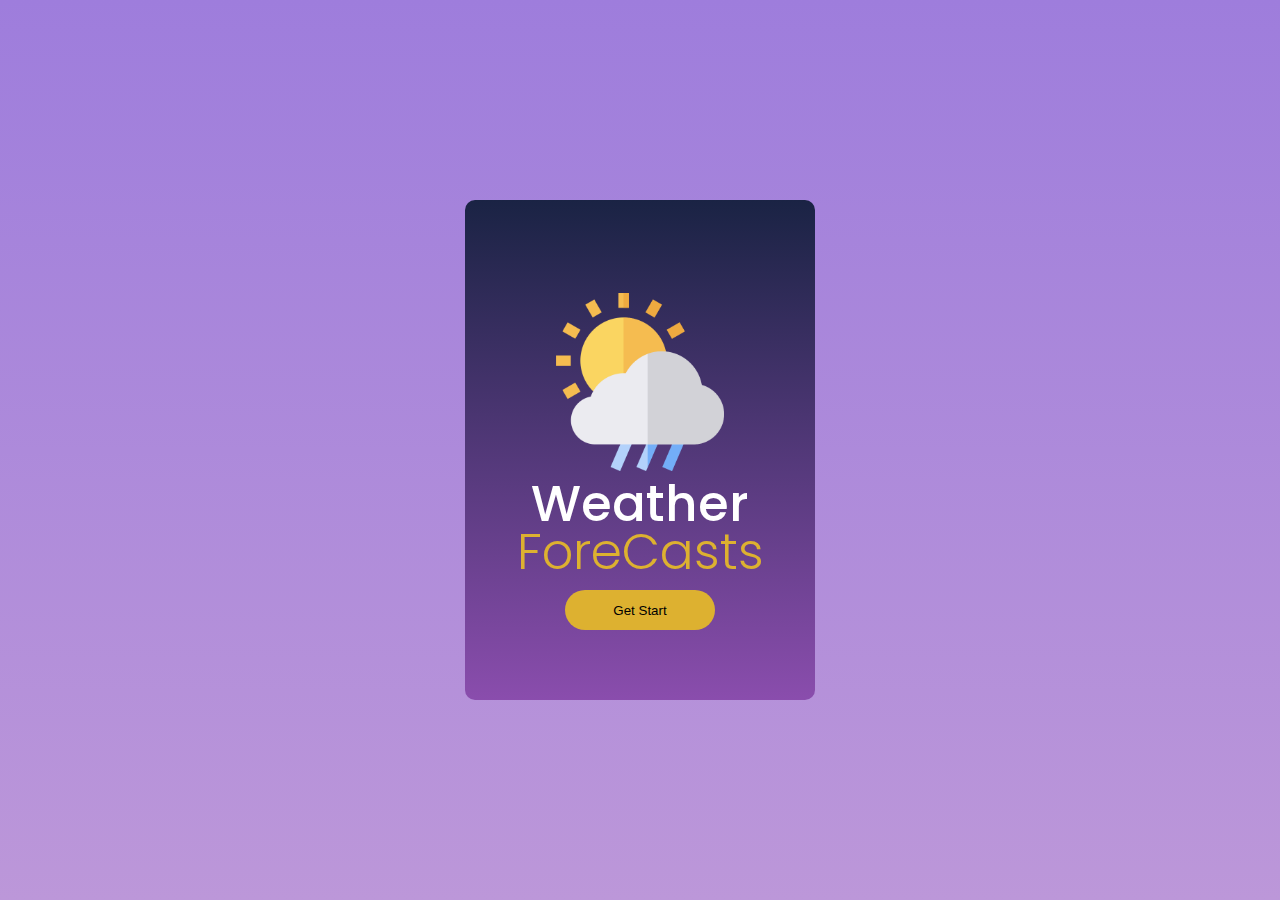
<file: index.html>
<!DOCTYPE html>
<html lang="en">
<head>
  <meta charset="UTF-8" />
  <meta name="viewport" content="width=device-width, initial-scale=1.0" />
  <title>Weather App</title>
  <link rel="stylesheet" href="style.css" />
  <link rel="preconnect" href="https://fonts.googleapis.com" />
  <link rel="preconnect" href="https://fonts.gstatic.com" crossorigin />
  <link href="https://fonts.googleapis.com/css2?family=Poppins:wght@300;500;700&display=swap" rel="stylesheet" />
</head>
<body>
  <div class="mainBox mainBox1">
    <img src="assets/drizzle.png" />
    <h1 class="weather">Weather</h1>
    <h2 class="ForeCasts">ForeCasts</h2>
    <button class="start">Get Start</button>
  </div>

  <div class="mainBox mainBox2 inactive">
    <div class="searchBox">
      <input type="text" placeholder="Enter your city" id="inputfield" />
      <div class="img"><img src="assets/search.png" id="searchIcon" /></div>
    </div>

    <div class="iconBox">
      <img src="assets/clear.png" id="icon" />
      <p id="desc">description</p>
    </div>

    <div class="tempBox">
      <h1 id="temp">0°c</h1>
      <h3 id="city">New York</h3>
    </div>

    <div class="extraDetails">
      <div class="wind">
        <img src="assets/wind.png" id="windIcon" />
        <div class="windData">
          <p id="windSpeed">0km/h</p>
          <p>wind</p>
        </div>
      </div>
      <div class="humidity">
        <img src="assets/humidity.png" id="humidityIcon" />
        <div class="humidityData">
          <p id="humidityper">0%</p>
          <p>humidity</p>
        </div>
      </div>
    </div>

    <h3 class="forecastTitle">7-Day Forecast</h3>
    <div class="forecastWrapper">
      <button class="scrollBtn left" id="scrollLeft">&#8592;</button>
      <div class="forecastRow" id="forecastBox"></div>
      <button class="scrollBtn right" id="scrollRight">&#8594;</button>
    </div>
  </div>

  <div class="mainBox mainBox3 inactive">
    <h1>404</h1>
    <p>Oops! Page Not Found</p>
    <p id="info">The page you're looking for doesn't exist or has been moved.</p>
    <button class="homeBtn">Go Home</button>
  </div>

  <script src="script.js"></script>
</body>
</html>
</file>
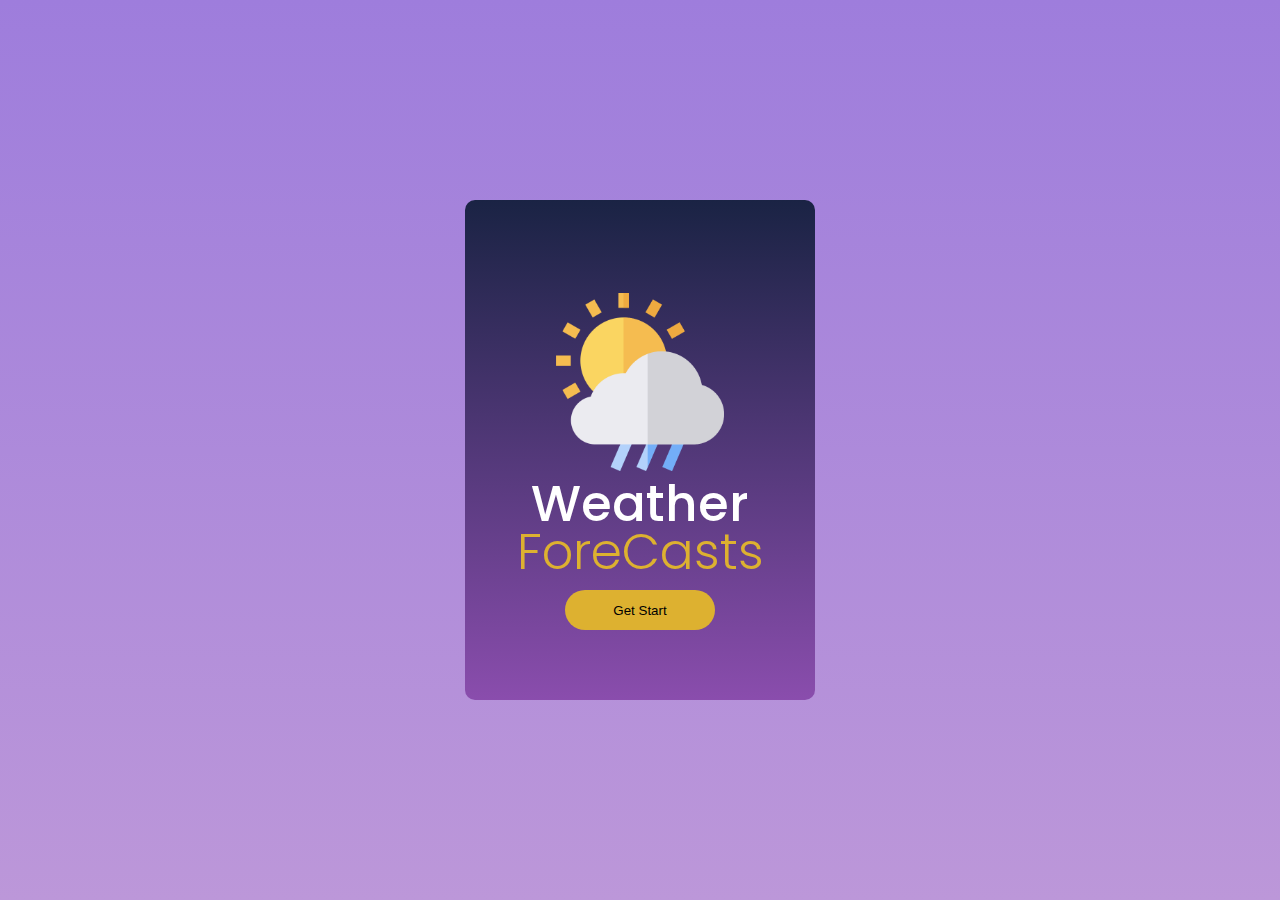
<file: weather forecast/index.html>
<!DOCTYPE html>
<html lang="en">
  <head>
    <meta charset="UTF-8" />
    <meta name="viewport" content="width=device-width, initial-scale=1.0" />
    <title>Weather App</title>
    <link rel="stylesheet" href="style.css" />
    <link rel="preconnect" href="https://fonts.googleapis.com">
<link rel="preconnect" href="https://fonts.gstatic.com" crossorigin>
<link href="https://fonts.googleapis.com/css2?family=Plus+Jakarta+Sans:ital,wght@0,200..800;1,200..800&family=Poppins:ital,wght@0,100;0,200;0,300;0,400;0,500;0,600;0,700;0,800;0,900;1,100;1,200;1,300;1,400;1,500;1,600;1,700;1,800;1,900&display=swap" rel="stylesheet">
  </head>
  <body>
    <div class="mainBox mainBox1 ">
      <img src="assets/drizzle.png" />
      <h1 class="weather">Weather</h1>
      <h2 class="ForeCasts">ForeCasts</h2>
      <button class="start">Get Start</button>
    </div>
    <div class="mainBox mainBox2 inactive">
      <div class="searchBox">
        <input type="text" placeholder="Enter your city" id="inputfield" />
        <div class="img"><img src="assets/search.png" id="searchIcon"/></div>
      </div>

      <div class="iconBox">
        <img src="assets/clear.png" id="icon" />
        <p id="desc">description</p>
      </div>

      <div class="tempBox">
        <h1 id="temp">0°c</h1>
        <h3 id="city">New York</h3>
      </div>

      <div class="extraDetails">
        <div class="wind">
          <img src="assets/wind.png" id="windIcon" />
          <div class="windData">
            <p id="windSpeed">0km/h</p>
            <p>wind</p>
          </div>
        </div>
        <div class="humidity">
          <img src="assets/humidity.png" id="humidityIcon" />
          <div class="humidityData">
            <p id="humidityper">0%</p>
            <p>humidity</p>
          </div>
        </div>
      </div>
    </div>
    <div class="mainBox mainBox3 inactive">
      <h1>404</h1>
      <p>Oops! Page Not Found</p>
      <p id="info">
        The page you're looking for doesn't exist or has been moved.
      </p>
      <button class="homeBtn">Go Home</button>
    </div>
    <script src="script.js"></script>
  </body>
</html>
</file>
<file: style.css>
*{
    padding: 0;
    margin: 0;
}
body{
    height: 100vh;
    width: 100vw;
    display: flex;
    justify-content: center;
    align-items: center;
    background:linear-gradient(#9e7ddc,#bc97d9);
    font-family: "Poppins", serif;
}

.mainBox{
    height: 500px;
    width: 350px;
    border-radius: 10px;
    background: linear-gradient(180deg, #1a2344, #8a4dad);
    display: flex;
    justify-content: center;
    align-items: center;
    flex-direction: column;
    color: white;
}

.weather{
    font-size: 50px;
    font-weight: 500;
    line-height: 20px;

}
.ForeCasts{
   font-size: 50px;
   font-weight: 300;
   color: #DDB130;
}

.start,.homeBtn{
    height: 40px;
    width: 150px;
    border-radius: 20px;
    background-color: #DDB130;
    color: black;
    border: none;
    outline: none;
}
.start:hover,.homeBtn:hover{
    background: #f4c842;
    transform: scale(1.02);
    transform-origin: all 0.1s ease-in-out;

}

.searchBox{
    height: 40px;
    width: 280px;
    background-color: white;
    display: flex;
    align-items: center;
    justify-content: space-between;
    border-radius: 8px;
}

.searchBox input{
    width: 230px;
    height: 40px;
    outline: none;
    border-radius: 8px;
    padding-left: 10px;
    border: none;
}

.img{
    display:  flex;
    align-items: center;
}

.img img{
    width: 20px;
    margin-right: 10px;
    cursor: pointer;
}

.iconBox{
    display: flex;
    align-items: center;
    justify-content: center;
    flex-direction: column;
}

.iconBox img{
    width: 180px;
}

.tempBox{
    height: 100px;
    width: 280px;
    text-align: center;
}

#temp{
    font-family: Arial, Helvetica, sans-serif;
    font-size: 60px;
    font-weight: 500;
}
#city{
    font-size: 30px;
    font-weight: 300;
    color:#DDB130;
}

.extraDetails{
    height: 100px;
    width: 280px;
    display: flex;
    justify-content: space-between;
    align-items: center;
}

.wind,.humidity{
    display: flex;
    align-items: center;
}

#windIcon,#humidityIcon{
    width: 50px;
    margin-right: 5px;
}

#windSpeed,#humidityper{
    font-weight: bold;
}

#info{
    font-size: 11px;
    margin-bottom: 5px;
}

.inactive{
    display: none;
}
</file>
<file: weather forecast/style.css>
*{
    padding: 0;
    margin: 0;
}
body{
    height: 100vh;
    width: 100vw;
    display: flex;
    justify-content: center;
    align-items: center;
    background:linear-gradient(#9e7ddc,#bc97d9);
    font-family: "Poppins", serif;
}

.mainBox{
    height: 500px;
    width: 350px;
    border-radius: 10px;
    background: linear-gradient(180deg, #1a2344, #8a4dad);
    display: flex;
    justify-content: center;
    align-items: center;
    flex-direction: column;
    color: white;
}

.weather{
    font-size: 50px;
    font-weight: 500;
    line-height: 20px;

}
.ForeCasts{
   font-size: 50px;
   font-weight: 300;
   color: #DDB130;
}

.start,.homeBtn{
    height: 40px;
    width: 150px;
    border-radius: 20px;
    background-color: #DDB130;
    color: black;
    border: none;
    outline: none;
}
.start:hover,.homeBtn:hover{
    background: #f4c842;
    transform: scale(1.02);
    transform-origin: all 0.1s ease-in-out;

}

.searchBox{
    height: 40px;
    width: 280px;
    background-color: white;
    display: flex;
    align-items: center;
    justify-content: space-between;
    border-radius: 8px;
}

.searchBox input{
    width: 230px;
    height: 40px;
    outline: none;
    border-radius: 8px;
    padding-left: 10px;
    border: none;
}

.img{
    display:  flex;
    align-items: center;
}

.img img{
    width: 20px;
    margin-right: 10px;
    cursor: pointer;
}

.iconBox{
    display: flex;
    align-items: center;
    justify-content: center;
    flex-direction: column;
}

.iconBox img{
    width: 180px;
}

.tempBox{
    height: 100px;
    width: 280px;
    text-align: center;
}

#temp{
    font-family: Arial, Helvetica, sans-serif;
    font-size: 60px;
    font-weight: 500;
}
#city{
    font-size: 30px;
    font-weight: 300;
    color:#DDB130;
}

.extraDetails{
    height: 100px;
    width: 280px;
    display: flex;
    justify-content: space-between;
    align-items: center;
}

.wind,.humidity{
    display: flex;
    align-items: center;
}

#windIcon,#humidityIcon{
    width: 50px;
    margin-right: 5px;
}

#windSpeed,#humidityper{
    font-weight: bold;
}

#info{
    font-size: 11px;
    margin-bottom: 5px;
}

.inactive{
    display: none;
}
</file>
